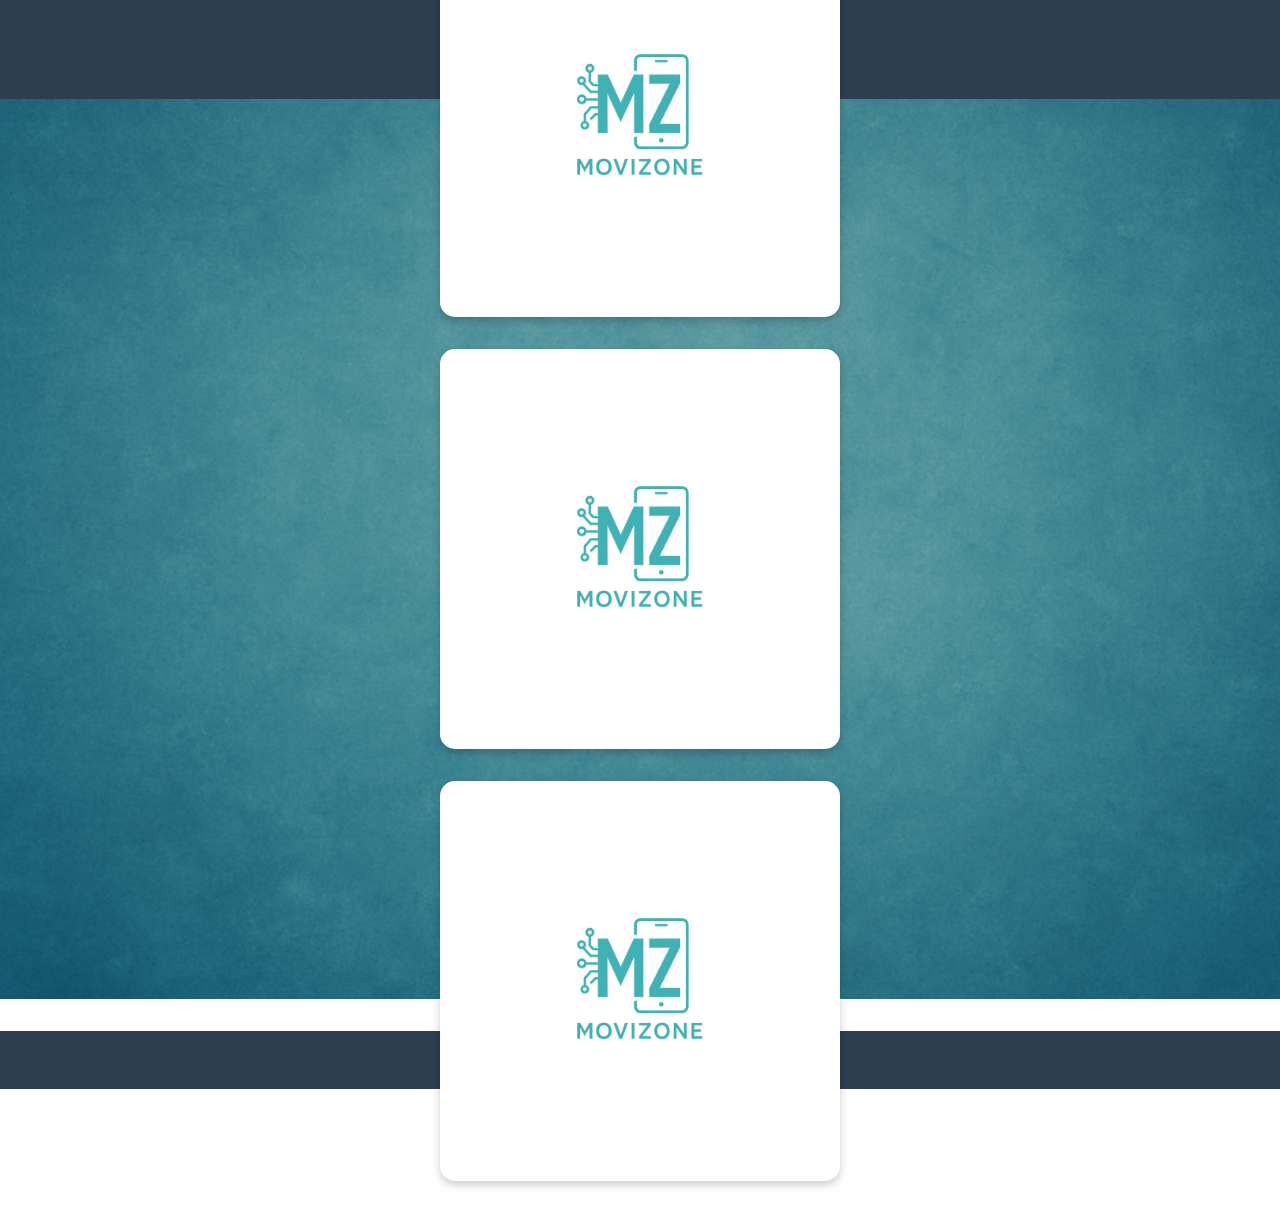
<file: index.html>
<!DOCTYPE html>
<html lang="es">
<head>
  <meta charset="UTF-8">
  <meta name="viewport" content="width=device-width, initial-scale=1.0">
  <title>MoviZone</title>
  <link rel="stylesheet" href="MovilSA.css">
  <link rel="icon" href="Icono movil/Icono movil.png">
</head>
<body>
<header>
  <h1>MoviZone</h1>
</header>

<main class="portada">
  <div class="cards-container">

    <!-- Primera Flip Card -->
    <div class="card">
      <div class="face front">
        <img src="img/MZ.png" alt="Seguridad Garantizada" class="imagen-gama">
      </div>
      <div class="face back">
        <h3>Seguridad Garantizada</h3>
        <p>Protegemos tus compras con los más altos estándares de seguridad. Tu confianza es nuestra prioridad.</p>
        <a href="Seguridad.html" class="boton">Saber más</a>
      </div>
    </div>

    <!-- Segunda Flip Card (Central - Mensaje de Bienvenida) -->
    <div class="card">
      <div class="face front">
        <img src="img/MZ.png" alt="MoviZone" class="MZ-logo">
      </div>
      <div class="face back">
        <h2>Bienvenido a MoviZone</h2>
        <p>Tu tienda de confianza en móviles de todas las gamas. Ofrecemos seguridad en cada compra, servicio personalizado y fiabilidad garantizada.</p>
        <a href="login.html" class="boton">Entrar</a>
      </div>
    </div>

    <!-- Tercera Flip Card -->
    <div class="card">
      <div class="face front">
        <img src="img/MZ.png" alt="Confidencialidad" class="imagen-gama">
      </div>
      <div class="face back">
        <h3>Confidencialidad con el Cliente</h3>
        <p>Tratamos tus datos personales con absoluta confidencialidad y respeto, garantizando tu privacidad.</p>
        <a href="confidencialidad.html" class="boton">Ver detalles</a>
      </div>
    </div>

  </div>
</main>

<footer>
  <p>&copy; 2025 MoviZone. Todos los derechos reservados.</p>
</footer>
</body>
</html>
</file>
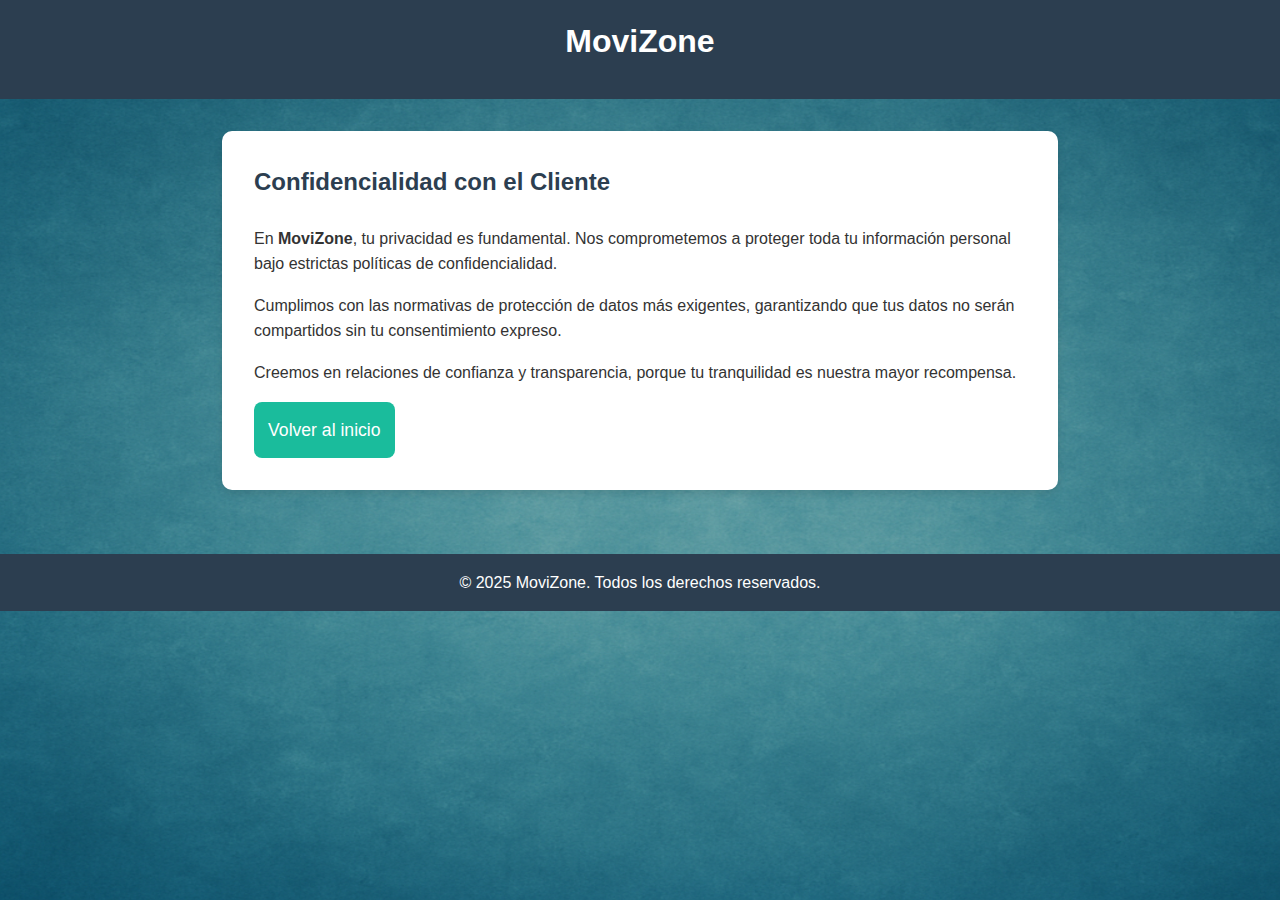
<file: confidencialidad.html>
<!DOCTYPE html>
<html lang="es">
<head>
  <meta charset="UTF-8">
  <meta name="viewport" content="width=device-width, initial-scale=1.0">
  <title>Confidencialidad con el Cliente - MoviZone</title>
  <link rel="stylesheet" href="MovilSA.css">
  <link rel="icon" href="Icono movil/Icono movil.png">
</head>
<body>
<header>
  <h1>MoviZone</h1>
</header>

<main class="quienes">
  <section class="presentacion">
    <h2>Confidencialidad con el Cliente</h2>
    <p>
      En <strong>MoviZone</strong>, tu privacidad es fundamental. Nos comprometemos a proteger toda tu información personal bajo estrictas políticas de confidencialidad.
    </p>
    <p>
      Cumplimos con las normativas de protección de datos más exigentes, garantizando que tus datos no serán compartidos sin tu consentimiento expreso.
    </p>
    <p>
      Creemos en relaciones de confianza y transparencia, porque tu tranquilidad es nuestra mayor recompensa.
    </p>
    <div class="boton-contenedor">
      <a href="index.html" class="boton">Volver al inicio</a>
    </div>
    
  </section>
</main>

<footer>
  <p>&copy; 2025 MoviZone. Todos los derechos reservados.</p>
</footer>
</body>
</html>
</file>
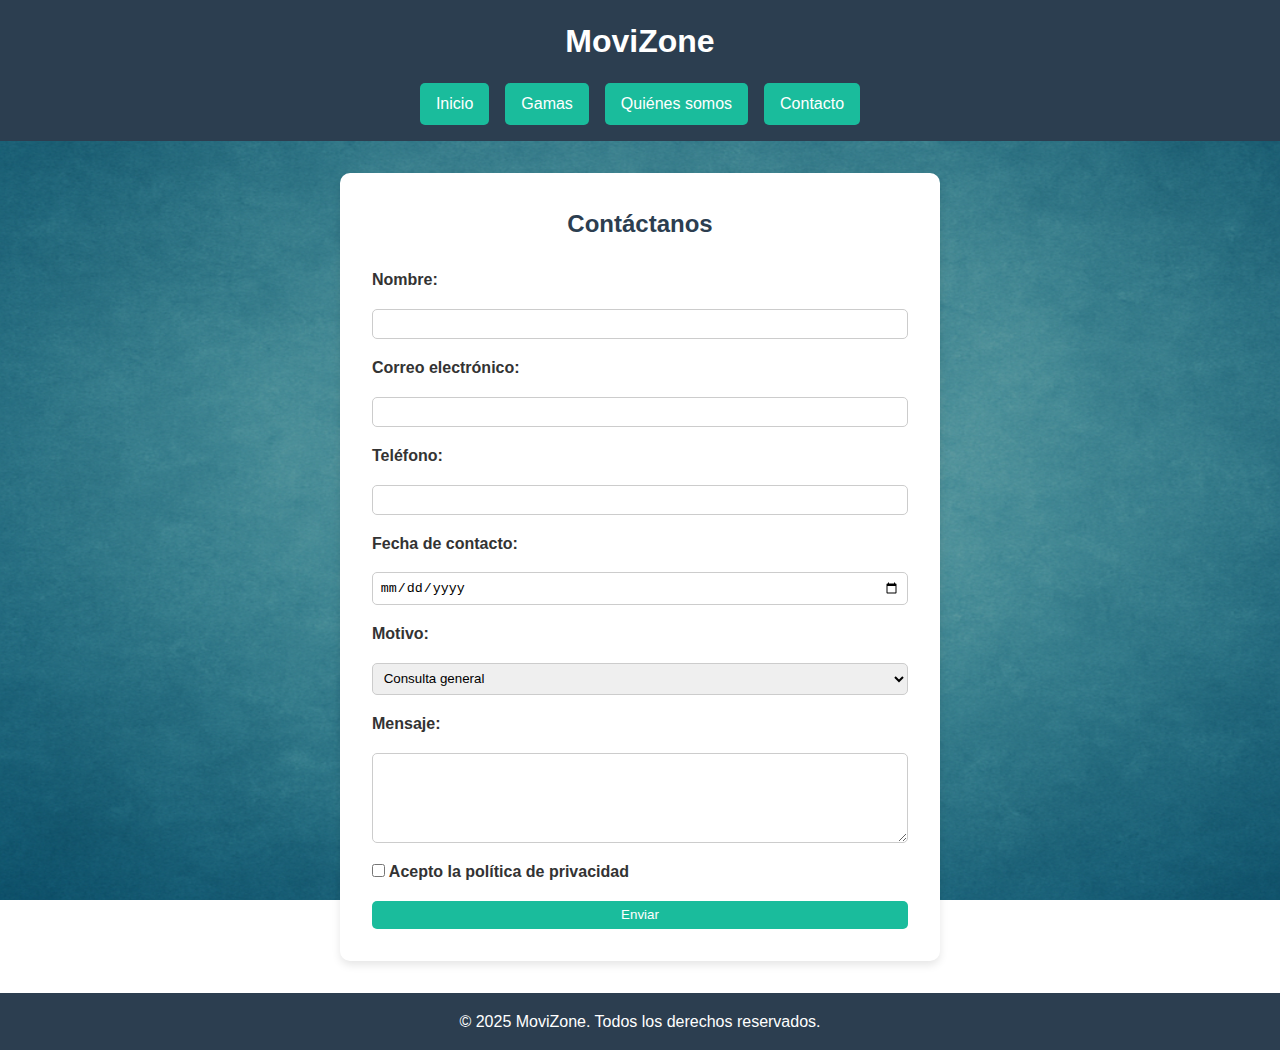
<file: Contacto.html>
<!DOCTYPE html>
<html lang="es">
<head>
  <meta charset="UTF-8">
  <meta name="viewport" content="width=device-width, initial-scale=1.0">
  <title>Contacto - MoviZone</title>
  <link rel="stylesheet" href="MovilSA.css">
  <link rel="icon" href="Icono movil/Icono movil.png">
</head>
<body>
  <header>
    <h1>MoviZone</h1>
    <nav>
      <ul class="menu">
        <li><a href="MovilSA.html" class="activo">Inicio</a></li>
        <li class="submenu"><a href="#" class="activo">Gamas</a>
          <ul>
            <li><a href="Gama alta.html">Alta</a></li>
            <li><a href="Gama media.html">Media</a></li>
            <li><a href="Gama baja.html">Baja</a></li>
          </ul>
        </li>
        <li><a href="Quienes Somos.html" class="activo">Quiénes somos</a></li>
        <li><a href="Contacto.html" class="activo">Contacto</a></li>
        
    </nav>
  </header>

  <main class="contacto">
    <h2>Contáctanos</h2>
    <form action="#" method="post">
      <label for="nombre">Nombre:</label>
      <input type="text" id="nombre" name="nombre" required>

      <label for="email">Correo electrónico:</label>
      <input type="email" id="email" name="email" required>

      <label for="telefono">Teléfono:</label>
      <input type="tel" id="telefono" name="telefono">

      <label for="fecha">Fecha de contacto:</label>
      <input type="date" id="fecha" name="fecha">

      <label for="motivo">Motivo:</label>
      <select id="motivo" name="motivo">
        <option value="consulta">Consulta general</option>
        <option value="soporte">Soporte técnico</option>
        <option value="venta">Venta y presupuestos</option>
      </select>

      <label for="mensaje">Mensaje:</label>
      <textarea id="mensaje" name="mensaje" rows="5"></textarea>

      <label>
        <input type="checkbox" name="acepta" required>
        Acepto la política de privacidad
      </label>

      <button type="submit">Enviar</button>
    </form>
  </main>

  <footer>
    <p>&copy; 2025 MoviZone. Todos los derechos reservados.</p>
  </footer>
</body>
</html>
</file>
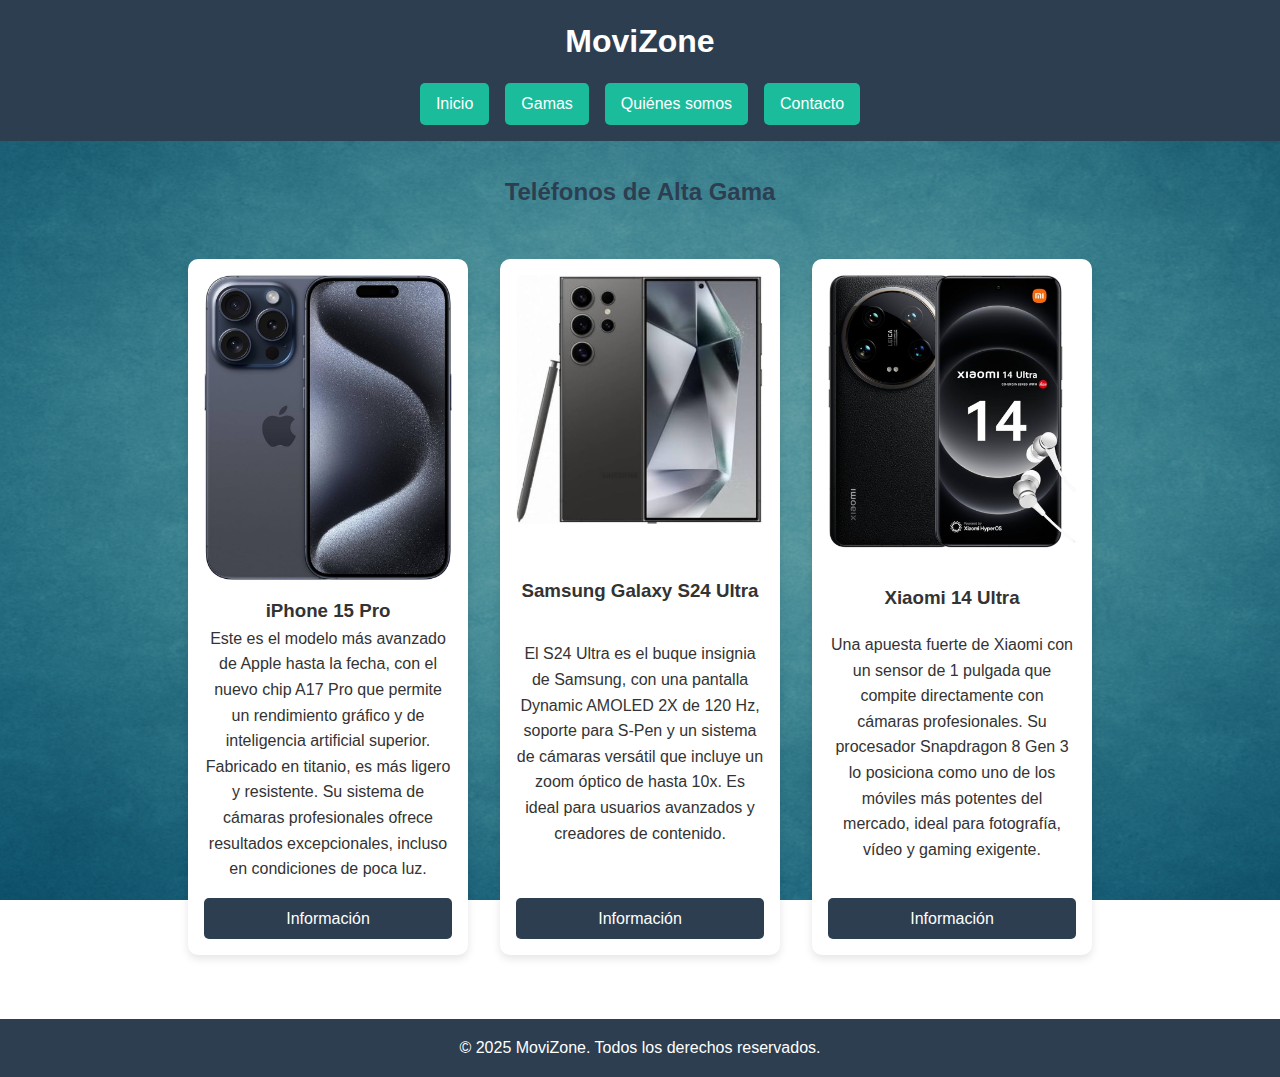
<file: Gama alta.html>
<!DOCTYPE html>
<html lang="es">
<head>
  <meta charset="UTF-8">
  <meta name="viewport" content="width=device-width, initial-scale=1.0">
  <title>Alta Gama - MoviZone</title>
  <link rel="stylesheet" href="MovilSA.css">
  <link rel="icon" href="Icono movil/Icono movil.png">
</head>
<body>
  <header>
    <h1>MoviZone</h1>
    <nav>
      <ul class="menu">
        <li><a href="MovilSA.html" class="activo">Inicio</a></li>
        <li class="submenu"><a href="#" class="activo">Gamas</a>
          <ul>
            <li><a href="Gama alta.html" class="activo">Alta</a></li>
            <li><a href="Gama media.html">Media</a></li>
            <li><a href="Gama baja.html">Baja</a></li>
          </ul>
        </li>
        <li><a href="Quienes Somos.html" class="activo">Quiénes somos</a></li>
        <li><a href="Contacto.html" class="activo">Contacto</a></li>
        
      </ul>
    </nav>
  </header>

  <main class="gama-detalle">
    <h2>Teléfonos de Alta Gama</h2>
    <section class="productos">
      <article class="producto">
        <img src="img/iphone15pro.jpg" alt="iPhone 15 Pro">
        <h3>iPhone 15 Pro</h3>
        <p>Este es el modelo más avanzado de Apple hasta la fecha, con el nuevo chip A17 Pro que permite un rendimiento gráfico y de inteligencia artificial superior. Fabricado en titanio, es más ligero y resistente. Su sistema de cámaras profesionales ofrece resultados excepcionales, incluso en condiciones de poca luz.</p>
        <a href="https://www.amazon.es/Apple-iPhone-Pro-128-Reacondicionado/dp/B0CVJ5WF3K/" target="_blank">Información</a>      
      </article>
  
      <article class="producto">
        <img src="img/samsungGS24.jpg" alt="Galaxy S24 Ultra">
        <h3>Samsung Galaxy S24 Ultra</h3>
        <p>El S24 Ultra es el buque insignia de Samsung, con una pantalla Dynamic AMOLED 2X de 120 Hz, soporte para S-Pen y un sistema de cámaras versátil que incluye un zoom óptico de hasta 10x. Es ideal para usuarios avanzados y creadores de contenido.</p>
        <a href="https://www.amazon.es/Cargador-Tel%C3%A9fono-Smartphone-Almacenamiento-Duraci%C3%B3n/dp/B0CNQ6WPZ6/" target="_blank">Información</a> 
      </article>
  
      <article class="producto">
        <img src="img/xiaomi14ultra.jpg" alt="Xiaomi 14 Ultra">
        <h3>Xiaomi 14 Ultra</h3>
        <p>Una apuesta fuerte de Xiaomi con un sensor de 1 pulgada que compite directamente con cámaras profesionales. Su procesador Snapdragon 8 Gen 3 lo posiciona como uno de los móviles más potentes del mercado, ideal para fotografía, vídeo y gaming exigente.</p>
        <a href="https://www.amazon.es/Xiaomi-Ultra-6-73-Double-Type-C/dp/B0CWL4M55N/" target="_blank">Información</a> 
      </article>
    </section>
  </main>
  <footer>
    <p>&copy; 2025 MoviZone. Todos los derechos reservados.</p>
  </footer>
</body>
</html>
</file>
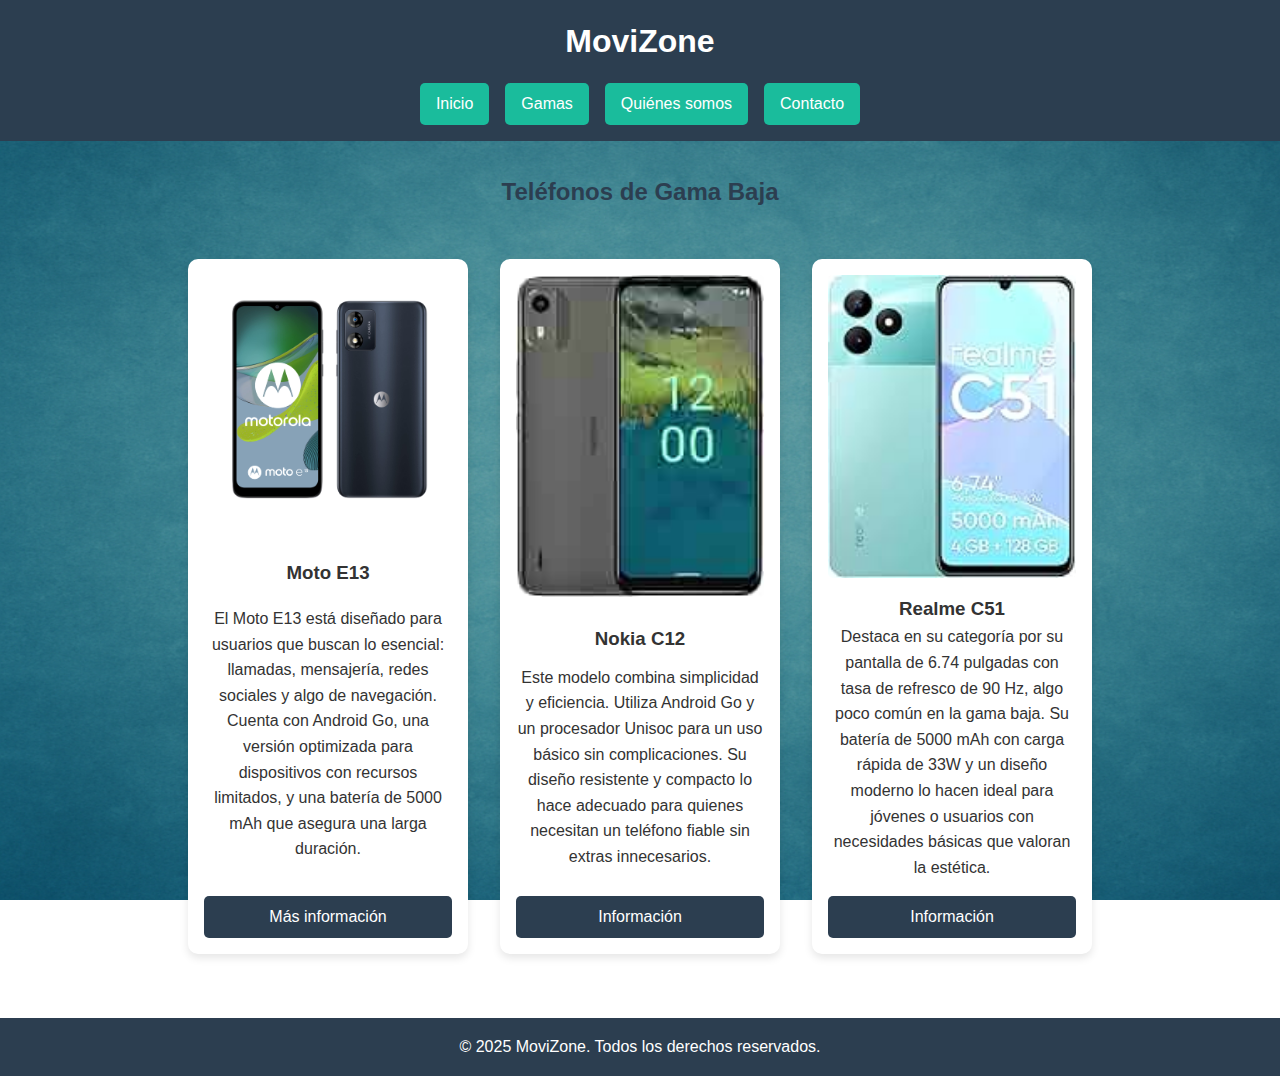
<file: Gama baja.html>
<!DOCTYPE html>
<html lang="es">
<head>
  <meta charset="UTF-8">
  <meta name="viewport" content="width=device-width, initial-scale=1.0">
  <title>Baja Gama - MoviZone</title>
  <link rel="stylesheet" href="MovilSA.css">
  <link rel="icon" href="Icono movil/Icono movil.png">
</head>
<body>
  <header>
    <h1>MoviZone</h1>
    <nav>
      <ul class="menu">
        <li><a href="MovilSA.html" class="activo">Inicio</a></li>
        <li class="submenu"><a href="#" class="activo">Gamas</a>
          <ul>
            <li><a href="Gama alta.html">Alta</a></li>
            <li><a href="Gama media.html">Media</a></li>
            <li><a href="Gama baja.html" class="activo">Baja</a></li>
          </ul>
        </li>
        <li><a href="Quienes Somos.html" class="activo">Quiénes somos</a></li>
        <li><a href="Contacto.html" class="activo">Contacto</a></li>
        
      </ul>
    </nav>
  </header>

  <main class="gama-detalle">
    <h2>Teléfonos de Gama Baja</h2>
    <section class="productos">
      <article class="producto">
        <img src="img/MotorolaE13.jpg" alt="Moto E13">
        <h3>Moto E13</h3>
        <p>El Moto E13 está diseñado para usuarios que buscan lo esencial: llamadas, mensajería, redes sociales y algo de navegación. Cuenta con Android Go, una versión optimizada para dispositivos con recursos limitados, y una batería de 5000 mAh que asegura una larga duración.</p>
        <a href="https://www.amazon.es/dp/B0CQRRTKSS" target="_blank">Más información</a> 
      </article>
  
      <article class="producto">
        <img src="img/NokiaC12.jpg" alt="Nokia C12">
        <h3>Nokia C12</h3>
        <p>Este modelo combina simplicidad y eficiencia. Utiliza Android Go y un procesador Unisoc para un uso básico sin complicaciones. Su diseño resistente y compacto lo hace adecuado para quienes necesitan un teléfono fiable sin extras innecesarios.</p>
        <a href="https://www.amazon.es/Nokia-Dual-TA-1535-BGBAPL-Cyan/dp/B0BYDGY149" target="_blank">Información</a> 
      </article>
  
      <article class="producto">
        <img src="img/Realme C51.jpg" alt="Realme C51">
        <h3>Realme C51</h3>
        <p>Destaca en su categoría por su pantalla de 6.74 pulgadas con tasa de refresco de 90 Hz, algo poco común en la gama baja. Su batería de 5000 mAh con carga rápida de 33W y un diseño moderno lo hacen ideal para jóvenes o usuarios con necesidades básicas que valoran la estética.</p>
        <a href="https://www.amazon.es/realme-Smartphone-Pantalla-Pulgadas-Adaptador/dp/B0DTPQRSP7/" target="_blank">Información</a> 
      </article>
    </section>
  </main>
  
  <footer>
    <p>&copy; 2025 MoviZone. Todos los derechos reservados.</p>
  </footer>
</body>
</html>
</file>
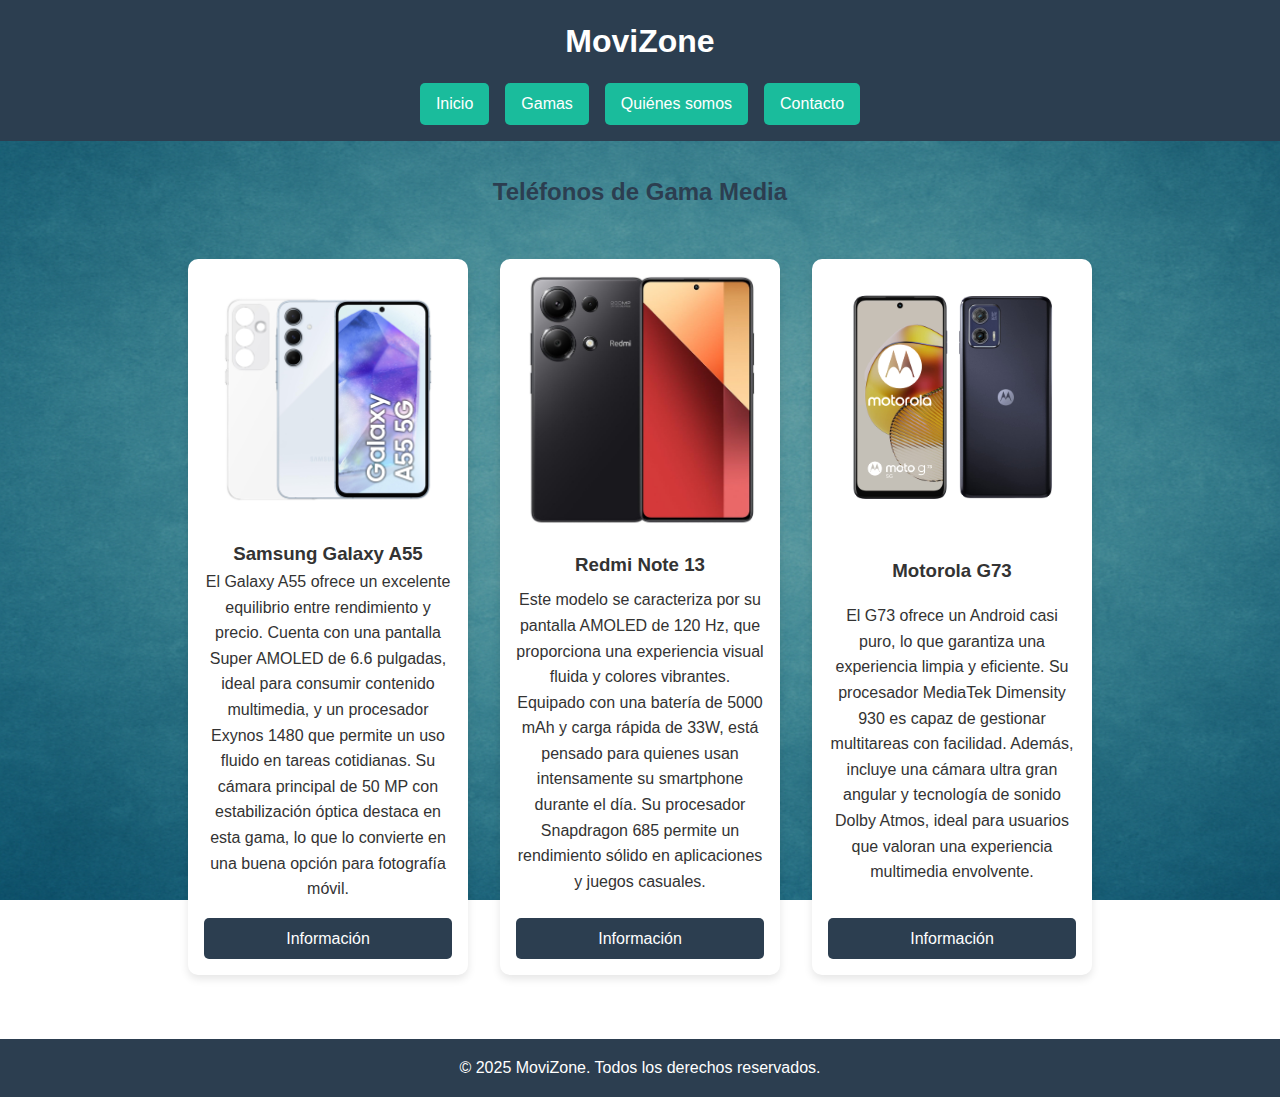
<file: Gama media.html>
<!DOCTYPE html>
<html lang="es">
<head>
  <meta charset="UTF-8">
  <meta name="viewport" content="width=device-width, initial-scale=1.0">
  <title>Media Gama - MoviZone</title>
  <link rel="stylesheet" href="MovilSA.css">
  <link rel="icon" href="Icono movil/Icono movil.png">
</head>
<body>
  <header>
    <h1>MoviZone</h1>
    <nav>
      <ul class="menu">
        <li><a href="MovilSA.html" class="activo">Inicio</a></li>
        <li class="submenu"><a href="#" class="activo">Gamas</a>
          <ul>
            <li><a href="Gama alta.html">Alta</a></li>
            <li><a href="Gama media.html" class="activo">Media</a></li>
            <li><a href="Gama baja.html">Baja</a></li>
          </ul>
        </li>
        <li><a href="Quienes Somos.html" class="activo">Quiénes somos</a></li>
        <li><a href="Contacto.html" class="activo">Contacto</a></li>
  
      </ul>
    </nav>
  </header>

  <main class="gama-detalle">
    <h2>Teléfonos de Gama Media</h2>
    <section class="productos">
      <article class="producto">
        <img src="img/SamsungGA55.jpg" alt="Galaxy A55">
        <h3>Samsung Galaxy A55</h3>
        <p>El Galaxy A55 ofrece un excelente equilibrio entre rendimiento y precio. Cuenta con una pantalla Super AMOLED de 6.6 pulgadas, ideal para consumir contenido multimedia, y un procesador Exynos 1480 que permite un uso fluido en tareas cotidianas. Su cámara principal de 50 MP con estabilización óptica destaca en esta gama, lo que lo convierte en una buena opción para fotografía móvil.</p>
        <a href="https://www.amazon.es/Samsung-Display-Android-Batteria-Awesome/dp/B0CYM3BRGG/" target="_blank">Información</a> 
      </article>
  
      <article class="producto">
        <img src="img/redmiN13.jpg" alt="Redmi Note 13">
        <h3>Redmi Note 13</h3>
        <p>Este modelo se caracteriza por su pantalla AMOLED de 120 Hz, que proporciona una experiencia visual fluida y colores vibrantes. Equipado con una batería de 5000 mAh y carga rápida de 33W, está pensado para quienes usan intensamente su smartphone durante el día. Su procesador Snapdragon 685 permite un rendimiento sólido en aplicaciones y juegos casuales.</p>
        <a href="https://www.amazon.es/Xiaomi-Redmi-13-procesador-Super-Clear/dp/B0D4SMFD94/" target="_blank">Información</a> 
      </article>
  
      <article class="producto">
        <img src="img/MotorolaG73.jpg" alt="Motorola G73">
        <h3>Motorola G73</h3>
        <p>El G73 ofrece un Android casi puro, lo que garantiza una experiencia limpia y eficiente. Su procesador MediaTek Dimensity 930 es capaz de gestionar multitareas con facilidad. Además, incluye una cámara ultra gran angular y tecnología de sonido Dolby Atmos, ideal para usuarios que valoran una experiencia multimedia envolvente.</p>
        <a href="https://www.amazon.es/Motorola-Smartphone-Camara-Bater%C3%ADa-5000mAh/dp/B0BSLJNW5G/" target="_blank">Información</a> 
      </article>
    </section>
  </main>
  <footer>
    <p>&copy; 2025 MoviZone. Todos los derechos reservados.</p>
  </footer>
</body>
</html>
</file>
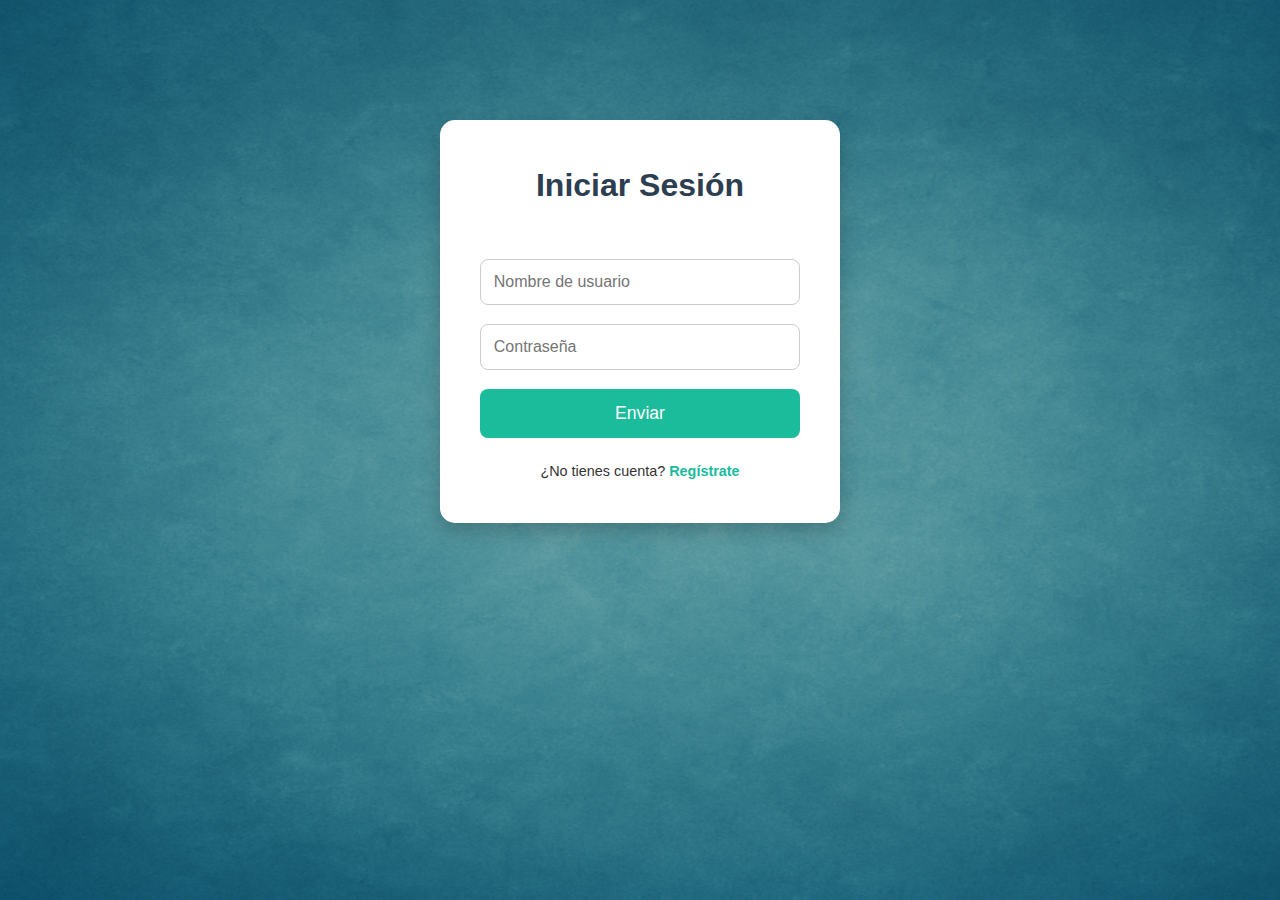
<file: login.html>
<!DOCTYPE html>
<html lang="es">
<head>
  <meta charset="UTF-8" />
  <meta name="viewport" content="width=device-width, initial-scale=1.0" />
  <title>Iniciar Sesión</title>
  <link rel="stylesheet" href="MovilSA.css" />
  <link rel="icon" href="Icono movil/Icono movil.png">
</head>
<body>
  <div class="log-contenedor">
    <h1>Iniciar Sesión</h1>
    <form class="formulario-login" action="MovilSA.html" method="GET">
      <div class="grupo-input">
        <input type="text" name="usuario" placeholder="Nombre de usuario" required />
      </div>
      <div class="grupo-input">
        <input type="password" name="password" placeholder="Contraseña" required />
      </div>
      <button type="submit" class="boton">Enviar</button>
    </form>
    <div class="pie-formulario">
      <p>¿No tienes cuenta? <a href="registro.html">Regístrate</a></p>
    </div>
  </div>
</body>
</html>
</file>
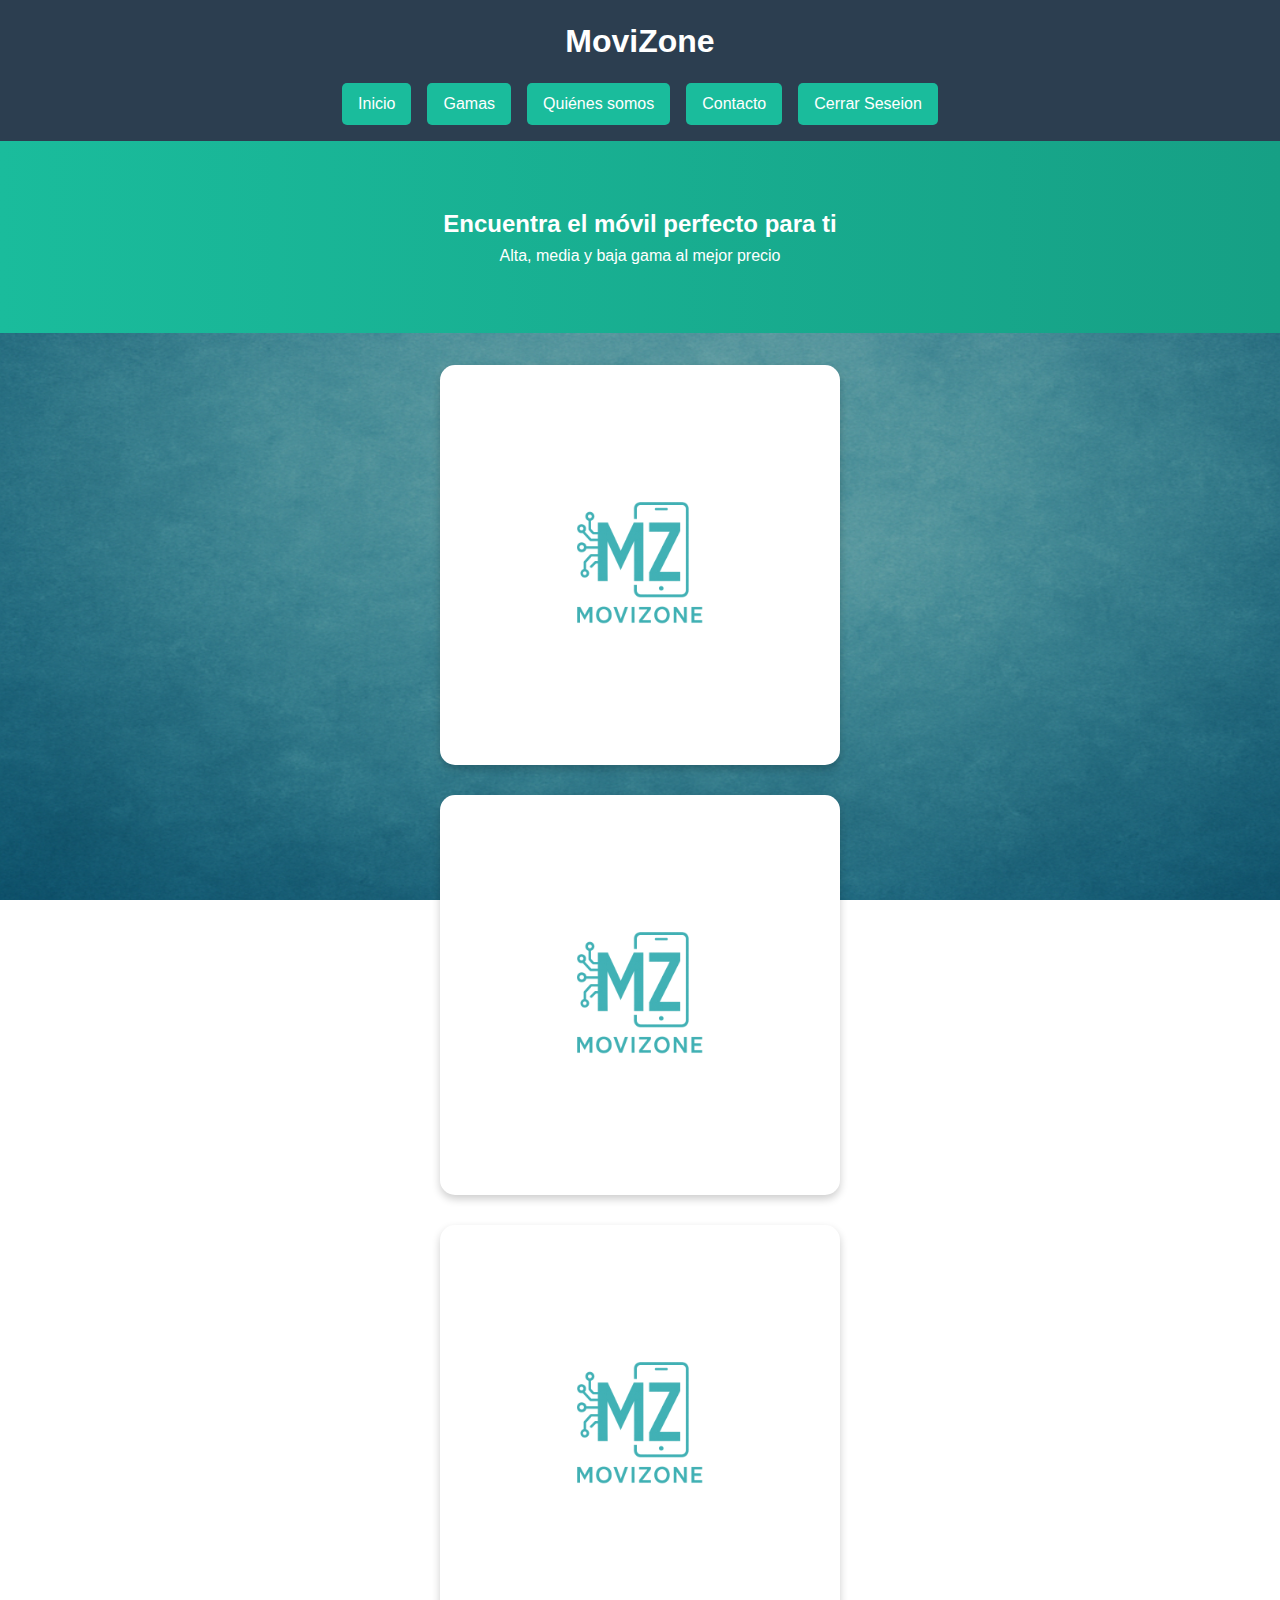
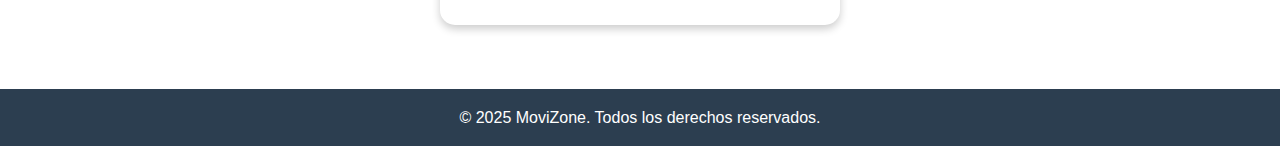
<file: MovilSA.html>
<!DOCTYPE html>
<html lang="es">
<head>
  <meta charset="UTF-8">
  <meta name="viewport" content="width=device-width, initial-scale=1.0">
  <title>Inicio - MoviZone</title>
  <!-- Enlaza tu archivo CSS principal -->
  <link rel="stylesheet" href="MovilSA.css">
  <!-- Icono que aparece en la pestaña del navegador -->
  <link rel="icon" href="Icono movil/Icono movil.png">
</head>
<body>

  <!-- =================== HEADER =================== -->
  <header>
    <h1>MoviZone</h1>
    <nav>
      <!-- Menú de navegación principal -->
      <ul class="menu">
        <li><a href="MovilSA.html" class="activo">Inicio</a></li>
        <li class="submenu"><a href="#" class="activo">Gamas</a>
          <!-- Submenú desplegable con las tres gamas -->
          <ul>
            <li><a href="Gama alta.html">Alta</a></li>
            <li><a href="Gama media.html">Media</a></li>
            <li><a href="Gama baja.html">Baja</a></li>
          </ul>
        </li>
        <li><a href="Quienes Somos.html" class="activo">Quiénes somos</a></li>
        <li><a href="Contacto.html" class="activo">Contacto</a></li>
        <li><a href="index.html" class="activo">Cerrar Seseion</a></li>
      </ul>
    </nav>
  </header>

  <!-- =================== MAIN =================== -->
  <main>

    <!-- Sección de bienvenida (con fondo y título llamativo) -->
    <section class="hero">
      <h2>Encuentra el móvil perfecto para ti</h2>
      <p>Alta, media y baja gama al mejor precio</p>
    </section>

    <!-- Sección de las gamas con efecto de FLIPCARD -->
    <section class="gamas">

  <!-- =================== FLIPCARD: Alta Gama =================== -->
<div class="card">
  <div class="face front">
    <img src="img/MZ.png" alt="Alta Gama" class="imagen-gama">
  </div>
  <div class="face back">
    <h3>Alta Gama</h3>
    <p>Disfruta de móviles premium con las mejores cámaras, pantallas de alta resolución y procesadores ultra rápidos. Perfectos para quienes buscan la mejor experiencia multimedia, rendimiento en juegos, y un diseño elegante.</p>
    
    
    <a href="Gama alta.html" class="boton">Ver más</a>
  </div>
</div>

<!-- =================== FLIPCARD: Media Gama =================== -->
<div class="card">
  <div class="face front">
    <img src="img/MZ.png" alt="Media Gama" class="imagen-gama">
  </div>
  <div class="face back">
    <h3>Media Gama</h3>
    <p>La mejor relación calidad-precio con móviles que ofrecen buenas prestaciones para el día a día. Perfectos para quienes buscan equilibrio entre rendimiento, cámara y precio.</p>
    
    
    <a href="Gama media.html" class="boton">Ver más</a>
  </div>
</div>

<!-- =================== FLIPCARD: Baja Gama =================== -->
<div class="card">
  <div class="face front">
    <img src="img/MZ.png" alt="Baja Gama" class="imagen-gama">
  </div>
  <div class="face back">
    <h3>Baja Gama</h3>
    <p>Móviles económicos ideales para usuarios que buscan lo esencial: llamadas, mensajes y apps básicas. Ideales para quienes no requieren un alto rendimiento pero necesitan un dispositivo funcional.</p>
    
    <a href="Gama baja.html" class="boton">Ver más</a>
  </div>
</div>

    </section>
  </main>

  <!-- =================== FOOTER =================== -->
  <!-- Pie de página que aparece en todas las páginas -->
  <footer>
    <p>&copy; 2025 MoviZone. Todos los derechos reservados.</p>
  </footer>

</body>
</html>
</file>
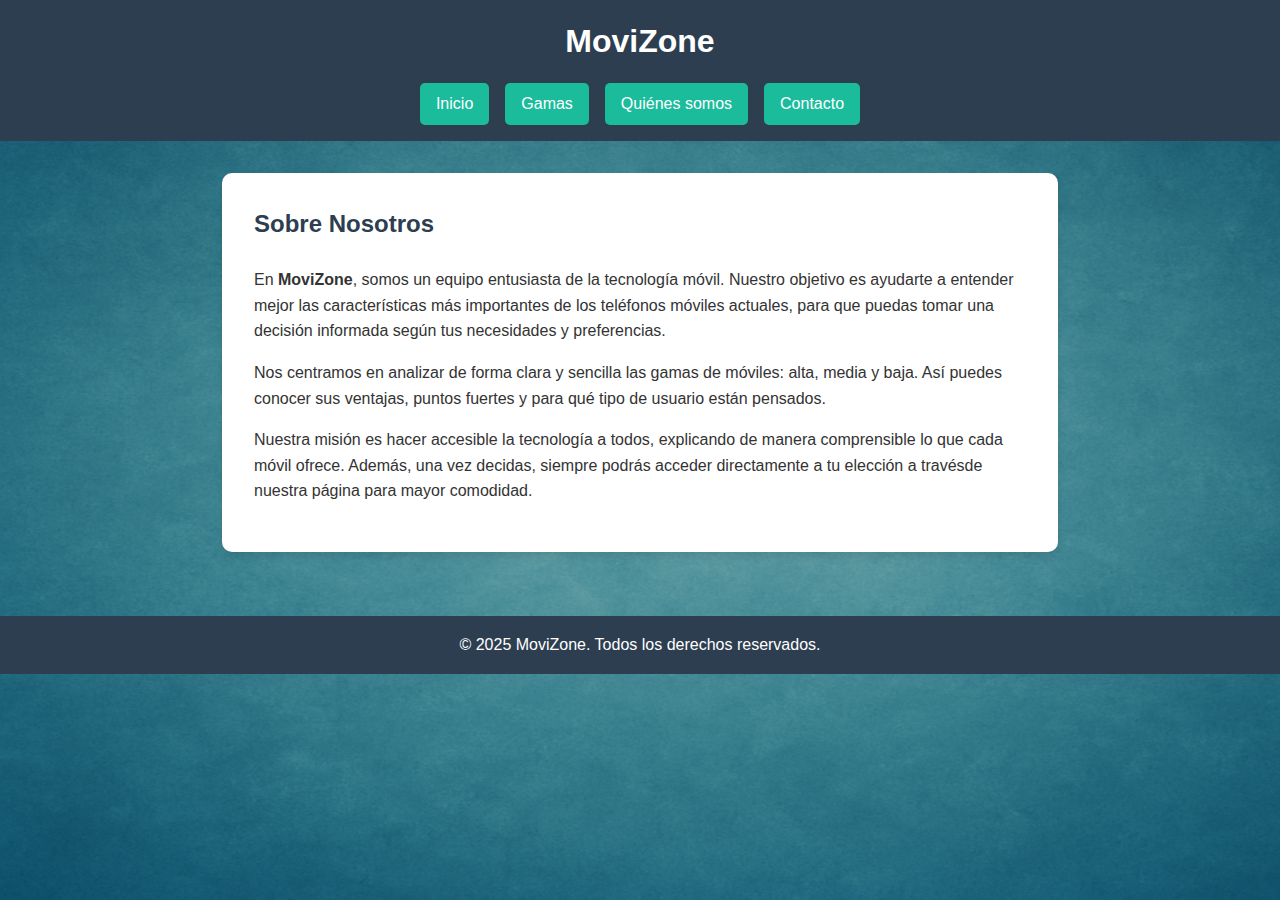
<file: Quienes Somos.html>
<!DOCTYPE html>
<html lang="es">
<head>
  <meta charset="UTF-8">
  <meta name="viewport" content="width=device-width, initial-scale=1.0">
  <title>Quiénes Somos - MoviZone</title>
  <link rel="stylesheet" href="MovilSA.css">
  <link rel="icon" href="Icono movil/Icono movil.png">
</head>
<body>
  <header>
    <h1>MoviZone</h1>
    <nav>
      <ul class="menu">
        <li><a href="MovilSA.html" class="activo">Inicio</a></li>
        <li class="submenu"><a href="#" class="activo">Gamas</a>
          <ul>
            <li><a href="Gama alta.html">Alta</a></li>
            <li><a href="Gama media.html">Media</a></li>
            <li><a href="Gama baja.html">Baja</a></li>
          </ul>
        </li>
        <li><a href="Quienes Somos.html" class="activo">Quiénes somos</a></li>
        <li><a href="Contacto.html" class="activo">Contacto</a></li>
        
        
      </ul>
    </nav>
  </header>

  <main class="quienes">
    <section class="presentacion">
      <!-- Imagen representativa de la empresa -->
      <!-- EJEMPLO: <img src="img/equipo.jpg" alt="Equipo MoviZone"> -->
      <h2>Sobre Nosotros</h2>
      <p>
        En <strong>MoviZone</strong>, somos un equipo entusiasta de la tecnología móvil. Nuestro objetivo es ayudarte a entender mejor las características más importantes de los teléfonos móviles actuales, para que puedas tomar una decisión informada según tus necesidades y preferencias.
      </p>
      <p>
        Nos centramos en analizar de forma clara y sencilla las gamas de móviles: alta, media y baja. Así puedes conocer sus ventajas, puntos fuertes y para qué tipo de usuario están pensados.
      </p>
      <p>
        Nuestra misión es hacer accesible la tecnología a todos, explicando de manera comprensible lo que cada móvil ofrece. Además, una vez decidas, siempre podrás acceder directamente a tu elección a travésde nuestra página para mayor comodidad.
      </p>      
    </section>
  </main>
  <footer>
    <p>&copy; 2025 MoviZone. Todos los derechos reservados.</p>
  </footer>
</body>
</html>
</file>
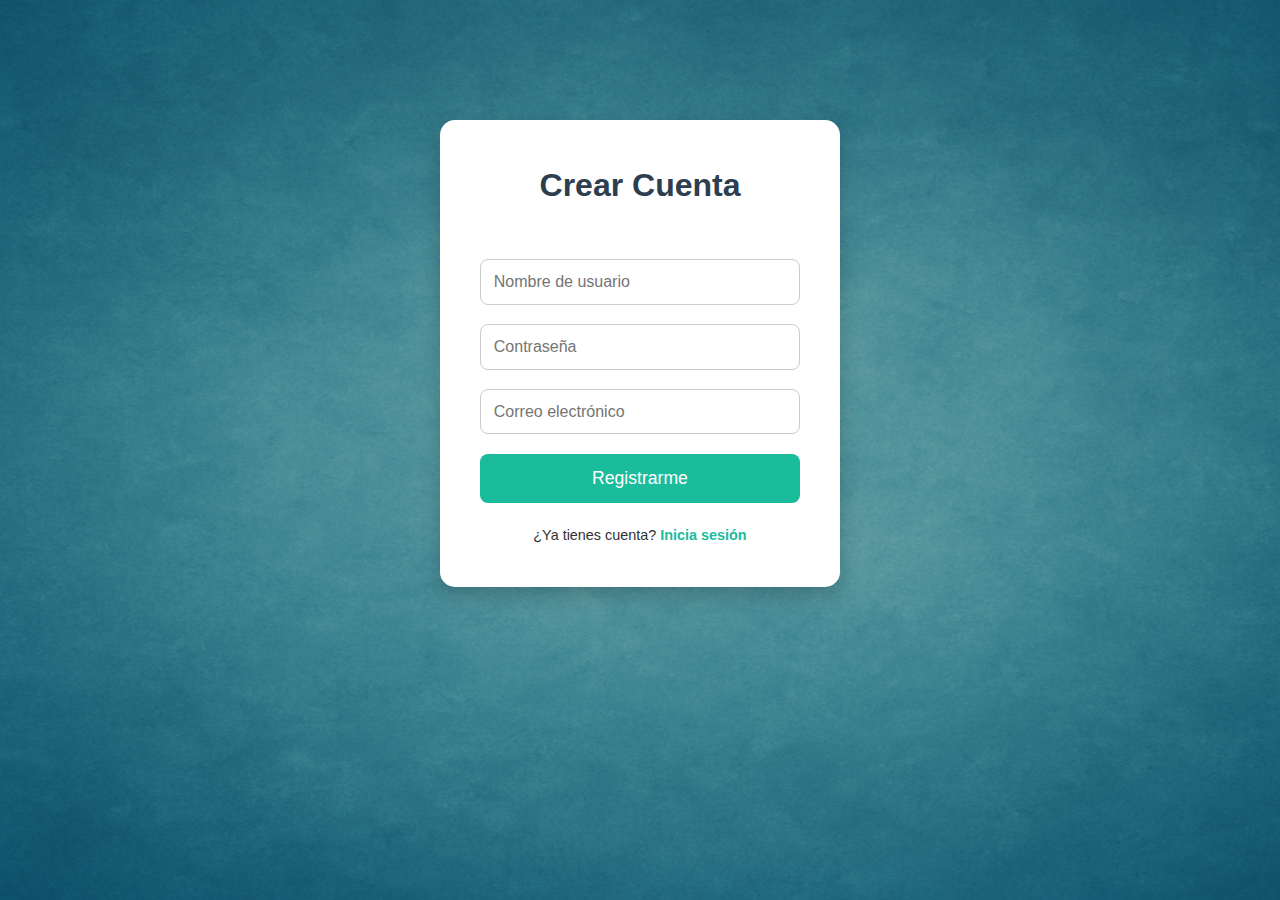
<file: registro.html>
<!DOCTYPE html>
<html lang="es">
<head>
  <meta charset="UTF-8" />
  <meta name="viewport" content="width=device-width, initial-scale=1.0" />
  <title>Registro</title>
  <link rel="stylesheet" href="MovilSA.css" />
  <link rel="icon" href="Icono movil/Icono movil.png">
</head>
<body>
  <div class="reg-contenedor">
    <h1>Crear Cuenta</h1>
    <form class="formulario-registro" action="login.html" method="GET">
      <div class="grupo-input">
        <input type="text" name="usuario" placeholder="Nombre de usuario" required />
      </div>
      <div class="grupo-input">
        <input type="password" name="password" placeholder="Contraseña" required />
      </div>
      <div class="grupo-input">
        <input type="email" name="email" placeholder="Correo electrónico" required />
      </div>
      <button type="submit" class="boton">Registrarme</button>
    </form>
    <div class="pie-formulario">
      <p>¿Ya tienes cuenta? <a href="login.html">Inicia sesión</a></p>
    </div>
  </div>
</body>
</html>
</file>
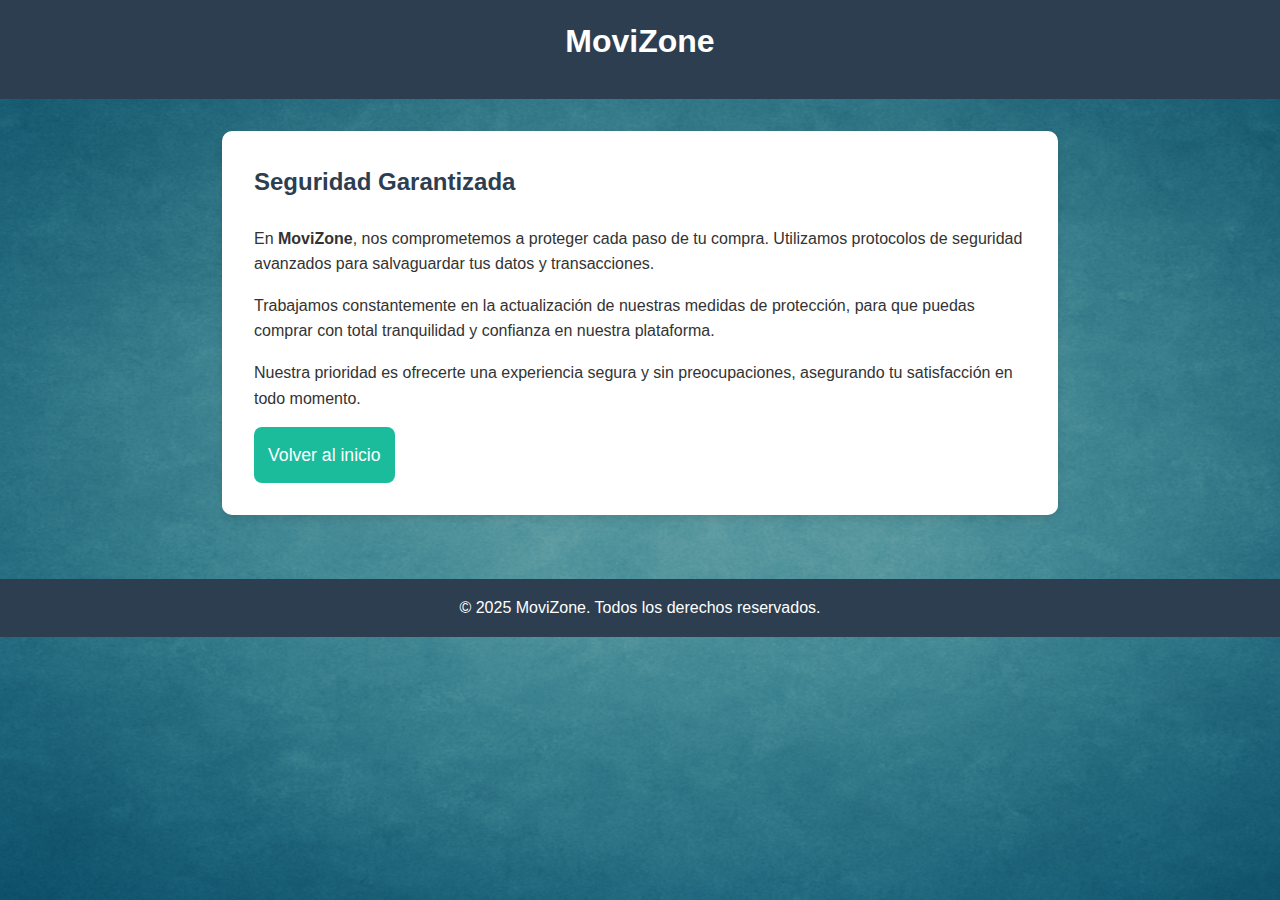
<file: Seguridad.html>
<!DOCTYPE html>
<html lang="es">
<head>
  <meta charset="UTF-8">
  <meta name="viewport" content="width=device-width, initial-scale=1.0">
  <title>Seguridad Garantizada - MoviZone</title>
  <link rel="stylesheet" href="MovilSA.css">
  <link rel="icon" href="Icono movil/Icono movil.png">
</head>
<body>
<header>
  <h1>MoviZone</h1>
</header>

<main class="quienes">
  <section class="presentacion">
    <h2>Seguridad Garantizada</h2>
    <p>
      En <strong>MoviZone</strong>, nos comprometemos a proteger cada paso de tu compra. Utilizamos protocolos de seguridad avanzados para salvaguardar tus datos y transacciones.
    </p>
    <p>
      Trabajamos constantemente en la actualización de nuestras medidas de protección, para que puedas comprar con total tranquilidad y confianza en nuestra plataforma.
    </p>
    <p>
      Nuestra prioridad es ofrecerte una experiencia segura y sin preocupaciones, asegurando tu satisfacción en todo momento.
    </p>
    <div class="boton-contenedor">
      <a href="index.html" class="boton">Volver al inicio</a>
    </div>
    
  </section>
</main>

<footer>
  <p>&copy; 2025 MoviZone. Todos los derechos reservados.</p>
</footer>
</body>
</html>
</file>
<file: MovilSA.css>
/* ==== Reset básico para unificar estilos en todos los navegadores ==== */
* {
  margin: 0;
  padding: 0;
  box-sizing: border-box;
}

/* ==== Estilos globales del cuerpo de la web ==== */
body {
  font-family: Arial, sans-serif;
  line-height: 1.6;
  background: url(img/fondo.png);
  background-repeat: no-repeat;
  background-attachment: fixed;
  background-size: 100% 100%;
  color: #333;
}

/* ==== Estilos del encabezado (header) ==== */
header {
  background-color: #2c3e50;
  color: white;
  padding: 1em;
  text-align: center;
}

/* ==== Estilos generales para títulos h1 ==== */
h1 {
  margin-bottom: 0.5em;
}

/* ==== Menú de navegación ==== */
nav ul.menu {
  list-style: none;
  display: flex;
  justify-content: center;
  gap: 1em;
  flex-wrap: wrap;
}

nav ul.menu > li {
  position: relative;
}

nav ul.menu a {
  color: white;
  text-decoration: none;
  padding: 0.5em 1em;
  display: block;
}

nav ul.menu a.activo {
  background-color: #1abc9c;
  border-radius: 5px;
}

/* ==== Submenús ocultos inicialmente ==== */
.submenu ul {
  display: none;
  position: absolute;
  background-color: #34495e;
  list-style: none;
  top: 100%;
  left: 0;
  min-width: 150px;
}

.submenu:hover ul {
  display: block;
}

.submenu ul li a:hover {
  background-color: #1abc9c;
}

/* ==== Sección principal de bienvenida (hero) ==== */
.hero {
  background: linear-gradient(to right, #1abc9c, #16a085);
  color: white;
  text-align: center;
  padding: 4em 1em;
}

/* ==== Sección de gamas de productos ==== */
.gamas {
  display: flex;
  justify-content: center;
  align-items: center;
  flex-wrap: nowrap;
  gap: 30px;
  padding: 2em;
  overflow-x: auto;
}

/* ==== Tarjeta individual de cada gama ==== */
.gama {
  background-color: white;
  border-radius: 10px;
  padding: 1em;
  width: 300px;
  box-shadow: 0 4px 8px rgba(0,0,0,0.1);
  text-align: center;
}

.gama a {
  display: inline-block;
  margin-top: 1em;
  background-color: #2c3e50;
  color: white;
  padding: 0.5em 1em;
  text-decoration: none;
  border-radius: 5px;
}

/* ==== Sección "¿Quiénes somos?" ==== */
.quienes {
  padding: 2em;
  max-width: 900px;
  margin: auto;
}

/* ==== Tarjeta de presentación de la empresa ==== */
.presentacion {
  background-color: white;
  border-radius: 10px;
  padding: 2em;
  box-shadow: 0 4px 8px rgba(0,0,0,0.1);
}

.presentacion h2 {
  margin-bottom: 1em;
  color: #2c3e50;
}

.presentacion p {
  margin-bottom: 1em;
}

/* ==== Formulario de contacto ==== */
.contacto {
  max-width: 600px;
  margin: 2em auto;
  padding: 2em;
  background-color: white;
  border-radius: 10px;
  box-shadow: 0 4px 8px rgba(0,0,0,0.1);
}

.contacto h2 {
  text-align: center;
  margin-bottom: 1em;
  color: #2c3e50;
}

.contacto form {
  display: flex;
  flex-direction: column;
  gap: 1em;
}

.contacto label {
  font-weight: bold;
}

.contacto input,
.contacto select,
.contacto textarea,
.contacto button {
  padding: 0.5em;
  border-radius: 5px;
  border: 1px solid #ccc;
}

.contacto button {
  background-color: #1abc9c;
  color: white;
  border: none;
  cursor: pointer;
}

.contacto button:hover {
  background-color: #16a085;
}

/* ==== Detalle de gama de productos ==== */
.gama-detalle {
  max-width: 1000px;
  margin: auto;
  padding: 2em;
}

.gama-detalle h2 {
  text-align: center;
  margin-bottom: 2em;
  color: #2c3e50;
}

.productos {
  display: flex;
  flex-wrap: wrap;
  gap: 2em;
  justify-content: center;
}

.producto {
  background-color: white;
  border-radius: 10px;
  padding: 1em;
  width: 280px;
  box-shadow: 0 4px 8px rgba(0,0,0,0.1);
  text-align: center;
  display: flex;
  flex-direction: column;
  justify-content: space-between;
}

.producto img {
  max-width: 100%;
  height: auto;
  border-radius: 5px;
  margin-bottom: 1em;
}

.producto a {
  display: inline-block;
  margin-top: 1em;
  background-color: #2c3e50;
  color: white;
  padding: 0.5em 1em;
  text-decoration: none;
  border-radius: 5px;
}

/* ==== Pie de página ==== */
footer {
  background-color: #2c3e50;
  color: white;
  text-align: center;
  padding: 1em;
  margin-top: 2em;
  margin-bottom: 0;
  flex-shrink: 0;
}

/* ==== Formularios de login y registro ==== */
.log-contenedor, .reg-contenedor {
  background: white;
  padding: 2.5em;
  border-radius: 15px;
  box-shadow: 0 8px 20px rgba(0, 0, 0, 0.2);
  width: 100%;
  max-width: 400px;
  margin: 120px auto;
  text-align: center;
}

.log-contenedor h1, .reg-contenedor h1 {
  font-size: 2em;
  margin-bottom: 1.5em;
  color: #2c3e50;
}

.formulario-login, .formulario-registro {
  display: flex;
  flex-direction: column;
  gap: 1.2em;
}

.grupo-input input {
  width: 100%;
  padding: 0.8em;
  border: 1px solid #ccc;
  border-radius: 8px;
  font-size: 1em;
  transition: border-color 0.3s;
}

.grupo-input input:focus {
  border-color: #1abc9c;
  outline: none;
}

.boton {
  display: inline-block;
  padding: 0.8em;
  background-color: #1abc9c;
  color: white;
  text-decoration: none;
  border-radius: 8px;
  transition: background-color 0.3s, transform 0.3s;
  font-size: 1.1em;
  text-align: center;
  border: none;
  cursor: pointer;
}

.boton:hover {
  background-color: #16a085;
  transform: scale(1.05);
}

.pie-formulario {
  margin-top: 1.5em;
  font-size: 0.9em;
}

.pie-formulario a {
  color: #1abc9c;
  text-decoration: none;
  font-weight: bold;
}

.pie-formulario a:hover {
  text-decoration: underline;
}

/* ==== Tarjetas animadas de la portada ==== */
.portada {
  height: 100vh;
  display: flex;
  justify-content: center;
  align-items: center;
  background: url("img/fondo.png") no-repeat center center fixed;
  background-size: cover;
}

.cards-container {
  display: flex;
  justify-content: center;
  align-items: center;
  gap: 2em;
  flex-wrap: nowrap;
  padding: 2em;
}

.card {
  width: 400px;
  height: 400px;
  perspective: 1000px;
  position: relative;
}

.MZ-logo {
  width: 100%;
  height: 100%;
  padding: 0%;
}

.card .face {
  width: 100%;
  height: 100%;
  position: absolute;
  border-radius: 15px;
  backface-visibility: hidden;
  box-shadow: 0 4px 8px rgba(0,0,0,0.2);
  transition: transform 1s ease;
  display: flex;
  flex-direction: column;
  justify-content: center;
  align-items: center;
  padding: 2em;
  text-align: center;
  background-color: white;
}

.card .front {
  z-index: 2;
}

.card .front img {
  width: 60%;
  height: auto;
  border-radius: 10px;
  object-fit: cover;
}

.card .back {
  transform: rotateY(180deg);
}

.card:hover .front {
  transform: rotateY(180deg);
}

.card:hover .back {
  transform: rotateY(360deg);
}

/* ==== Media queries para hacerlo responsive ==== */
@media (max-width: 1300px) {
  .gamas {
    flex-direction: column;
    align-items: center;
  }
  .cards-container {
    flex-direction: column;
  }
}

@media (max-width: 768px) {
  nav ul.menu {
    flex-direction: column;
    align-items: center;
  }
  .hero {
    padding: 2em 1em;
  }
}

@media (max-width: 480px) {
  .gama, .producto {
    width: 90%;
  }
  .log-contenedor, .reg-contenedor {
    margin: 60px 20px;
    padding: 1.5em;
  }
}

/* ==== Media queries adicionales para mejorar aún más el responsive ==== */
@media (max-width: 1024px) {
  .gamas {
    flex-wrap: wrap;
    justify-content: center;
  }
  .card {
    width: 300px;
    height: 300px;
  }
}

@media (max-width: 600px) {
  header, footer {
    padding: 0.8em;
  }
  .hero {
    font-size: 0.9em;
    padding: 2em 1em;
  }
  .cards-container {
    flex-direction: column;
    padding: 1em;
    gap: 1em;
  }
  .card {
    width: 90%;
    height: 250px;
  }
  .contacto, .quienes, .gama-detalle {
    padding: 1em;
  }
  nav ul.menu a {
    padding: 0.5em;
  }
}

@media (max-width: 360px) {
  .gama, .producto {
    width: 100%;
    padding: 0.5em;
  }
  .log-contenedor, .reg-contenedor {
    margin: 40px 10px;
    padding: 1em;
  }
  .boton {
    font-size: 1em;
    padding: 0.6em;
  }
}
</file>
